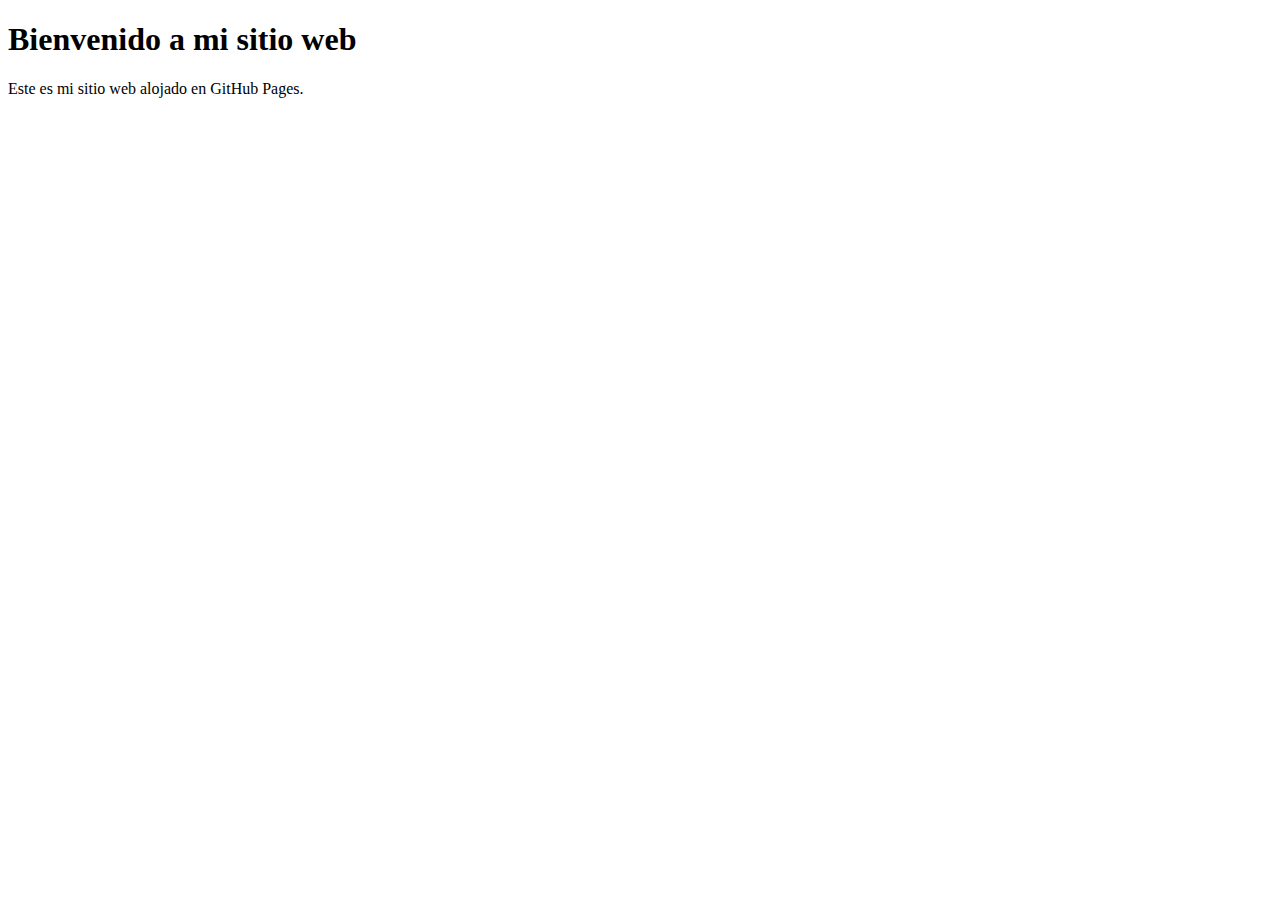
<file: Index.html>
<!DOCTYPE html>
<html lang="es">
<head>
  <meta charset="UTF-8">
  <meta name="viewport" content="width=device-width, initial-scale=1.0">
  <title>Mi sitio en GitHub Pages</title>
</head>
<body>
  <h1>Bienvenido a mi sitio web</h1>
  <p>Este es mi sitio web alojado en GitHub Pages.</p>
</body>
</html>
</file>
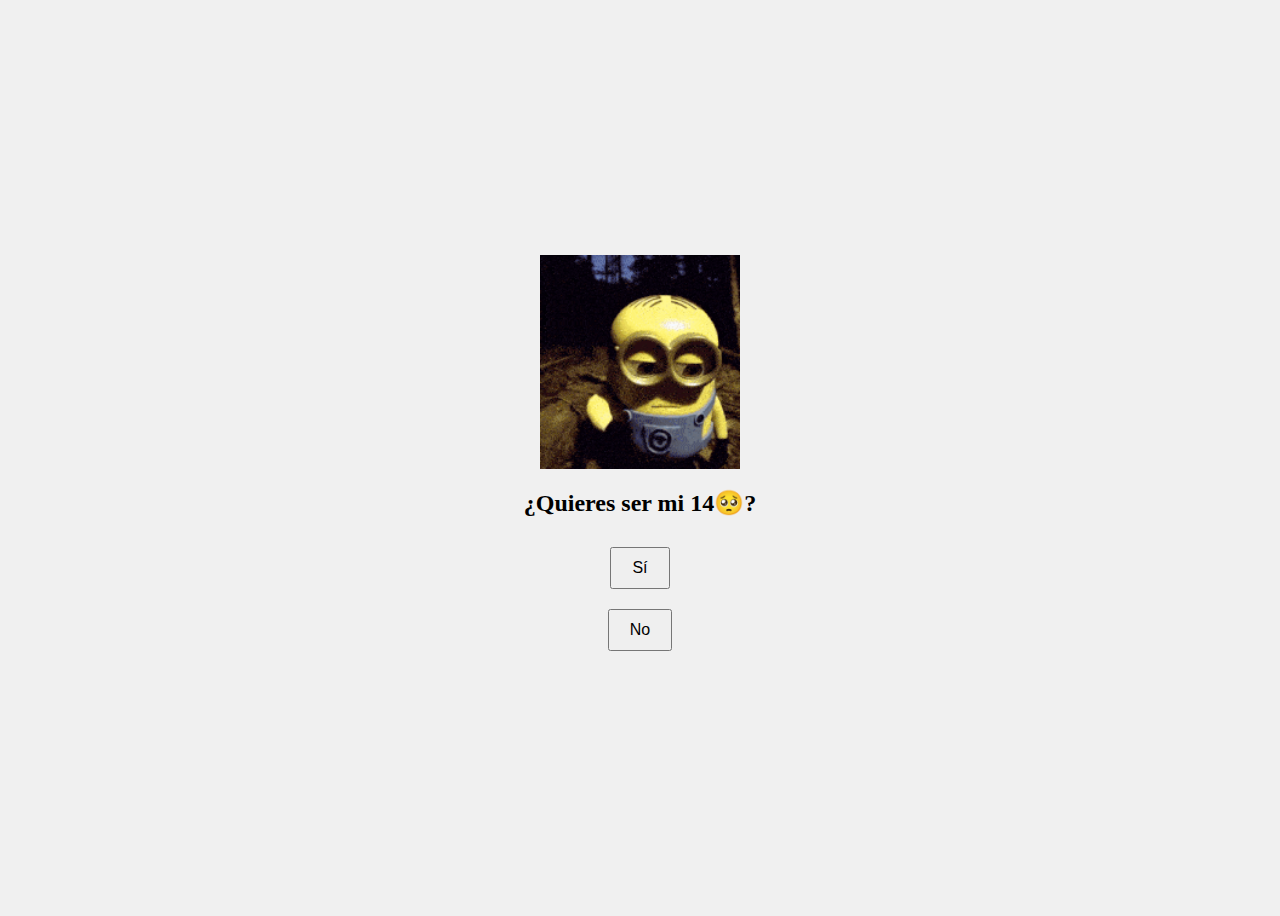
<file: Minion.html>
<!DOCTYPE html>
<html lang="es">
<head>
    <meta charset="UTF-8">
    <meta name="viewport" content="width=device-width, initial-scale=1.0">
    <title>Minion</title>
    <style>
        body {
            display: flex;
            flex-direction: column;
            align-items: center;
            justify-content: center;
            height: 100vh;
            background-color: #f0f0f0;
        }
        #minion {
            width: 200px; /* Ajusta el tamaño según necesites */
        }
        button {
            margin: 10px;
            padding: 10px 20px;
            font-size: 16px;
            cursor: pointer;
        }
        #si {
            transition: transform 0.3s;
        }
    </style>
</head>
<body>

    <img id="minion" src="minion.gif" alt="Minion">
    <h2>¿Quieres ser mi 14🥺?</h2>
    <button id="si">Sí</button>
    <button id="no" onclick="increaseSize()">No</button>
    
    <script>
        let scale = 1;

        function increaseSize() {
            scale += 0.1; // Aumenta el tamaño en un 10%
            const siButton = document.getElementById('si');
            siButton.style.transform = `scale(${scale})`; // Aplica el nuevo tamaño

            // Si el tamaño supera 2, oculta el botón "No"
            if (scale >= 2) {
                document.getElementById('no').style.display = 'none';
            }
        }

        document.getElementById('si').addEventListener('click', function() {
            alert('¡Felicidades!');
        });
    </script>

</body>
</html>
</file>
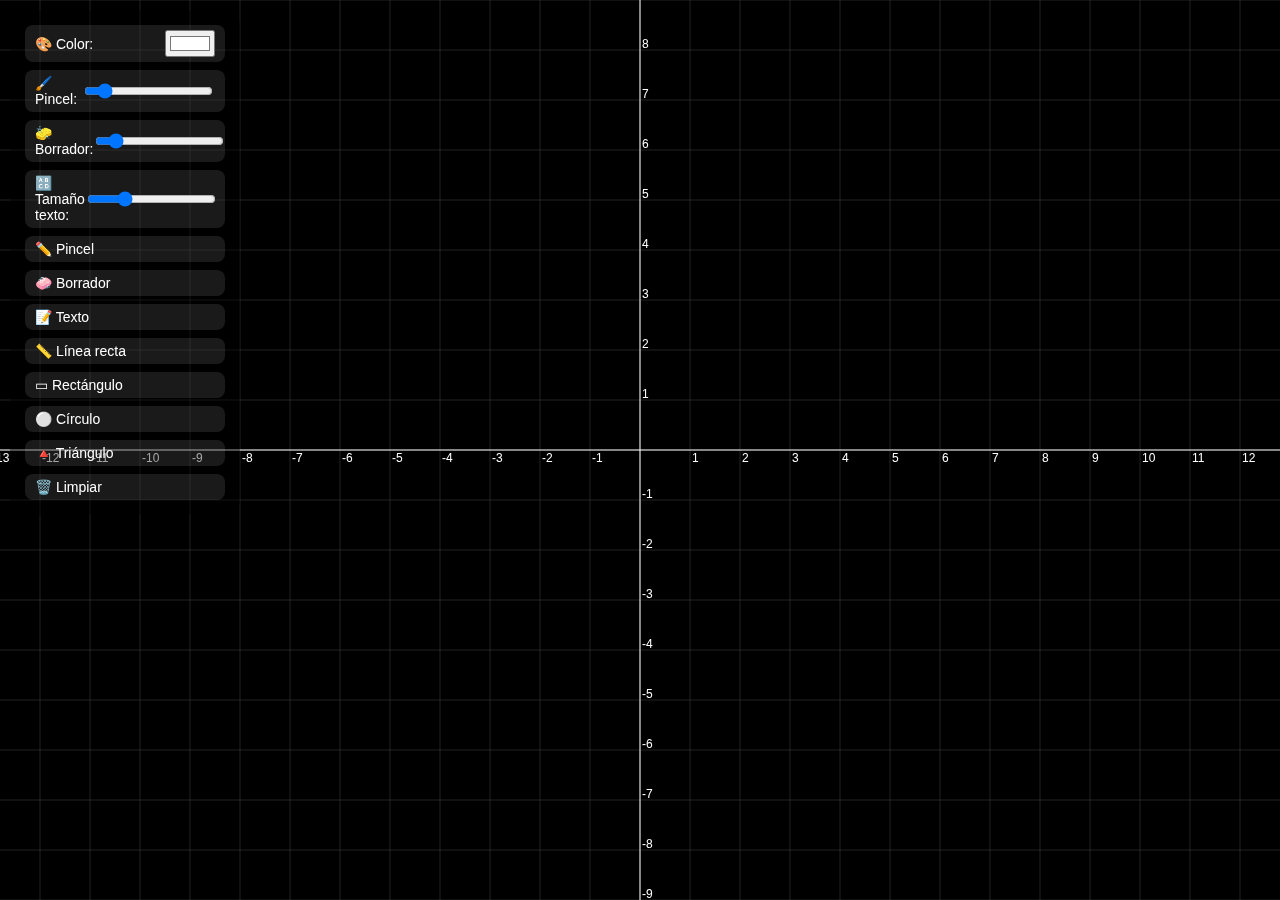
<file: pizarra.html>
<!DOCTYPE html>
<html lang="es">
<head>
  <meta charset="UTF-8" />
  <meta name="viewport" content="width=device-width, initial-scale=1.0"/>
  <title>Plano tipo GeoGebra</title>
  <link rel="icon" type="image/png" href="/favicon.png">
  <style>
    body {
      margin: 0;
      overflow: hidden;
      background: black;
      font-family: sans-serif;
    }
    canvas {
      display: block;
      background-color: black;
      cursor: crosshair;
    }
    .toolbar {
      position: absolute;
      top: 10px;
      left: 10px;
      background: rgba(0, 0, 0, 0.4);
      padding: 15px;
      border-radius: 15px;
      color: white;
      z-index: 20;
      display: flex;
      flex-direction: column;
      gap: 8px;
      width: 200px;
    }
    .toolbar label, .toolbar button {
      display: flex;
      align-items: center;
      justify-content: space-between;
      background: rgba(255, 255, 255, 0.1);
      border: none;
      border-radius: 8px;
      padding: 5px 10px;
      color: white;
      font-size: 14px;
    }
    .toolbar button {
      cursor: pointer;
      text-align: left;
    }
    .text-box {
      position: absolute;
      background: transparent;
      color: white;
      font-weight: bold;
      padding: 2px;
      resize: both;
      overflow: auto;
      font-size: 20px;
      min-width: 50px;
      min-height: 30px;
      z-index: 15;
      border: none;
      outline: none;
    }
  </style>
</head>
<body>
  <div class="toolbar">
    <label>🎨 Color: <input type="color" id="colorPicker" value="#ffffff"></label>
    <label>🖌️ Pincel: <input type="range" id="brushSize" min="1" max="10" value="2"></label>
    <label>🧽 Borrador: <input type="range" id="eraserSize" min="5" max="50" value="10"></label>
    <label>🔠 Tamaño texto: <input type="range" id="fontSize" min="10" max="48" value="20"></label>

    <button onclick="setMode('draw')">✏️ Pincel</button>
    <button onclick="setMode('erase')">🧼 Borrador</button>
    <button onclick="setMode('text')">📝 Texto</button>

    <button onclick="setMode('line')">📏 Línea recta</button>
    <button onclick="setMode('rect')">▭ Rectángulo</button>
    <button onclick="setMode('circle')">⚪ Círculo</button>
    <button onclick="setMode('triangle')">🔺 Triángulo</button>

    <button onclick="clearCanvas()">🗑️ Limpiar</button>
  </div>

  <canvas id="canvas"></canvas>

  <script>
    const canvas = document.getElementById("canvas");
    const ctx = canvas.getContext("2d");
    let width = window.innerWidth;
    let height = window.innerHeight;
    canvas.width = width;
    canvas.height = height;

    let scale = 50;
    let originX = width / 2;
    let originY = height / 2;

    let isDrawing = false;
    let mode = "draw";
    let isPanning = false;
    let startPan = { x: 0, y: 0 };

    const colorPicker = document.getElementById("colorPicker");
    const brushSize = document.getElementById("brushSize");
    const eraserSize = document.getElementById("eraserSize");
    const fontSize = document.getElementById("fontSize");

    const elements = [];
    let undoStack = []; // ← NUEVO

    function setMode(newMode) {
      mode = newMode;
    }

    function clearCanvas() {
      for (let i = elements.length - 1; i >= 0; i--) {
        if (elements[i].type !== 'grid') {
          elements.splice(i, 1);
        }
      }
      document.querySelectorAll(".text-box").forEach(el => el.remove());
      draw();
    }

    // TEMP shape preview
    let tempShape = null;

    canvas.addEventListener("mousedown", (e) => {
      if (e.button === 1) {
        isPanning = true;
        startPan = { x: e.clientX, y: e.clientY };
        return;
      }

      const x = (e.offsetX - originX) / scale;
      const y = (e.offsetY - originY) / scale;

      if (["line","rect","circle","triangle"].includes(mode)) {

        tempShape = {
          type: mode,
          color: colorPicker.value,
          size: parseInt(brushSize.value),
          x1: x,
          y1: y,
          x2: x,
          y2: y
        };
        isDrawing = true;
        return;
      }

      if (mode === "text") {
        const textBox = document.createElement("div");
        textBox.contentEditable = true;
        textBox.className = "text-box";
        textBox.style.left = `${e.clientX}px`;
        textBox.style.top = `${e.clientY}px`;
        textBox.style.color = colorPicker.value;
        textBox.style.fontSize = `${fontSize.value}px`;
        textBox.style.fontWeight = "bold";
        textBox.innerText = "Escribe aquí";
        document.body.appendChild(textBox);
        textBox.focus();

        let offsetX, offsetY, isDragging = false;

        textBox.addEventListener("mousedown", (ev) => {
          isDragging = true;
          offsetX = ev.offsetX;
          offsetY = ev.offsetY;
        });

        document.addEventListener("mousemove", (ev) => {
          if (isDragging) {
            textBox.style.left = `${ev.clientX - offsetX}px`;
            textBox.style.top = `${ev.clientY - offsetY}px`;
          }
        });

        document.addEventListener("mouseup", () => {
          isDragging = false;
        });

        textBox.addEventListener("dblclick", () => {
          const rect = textBox.getBoundingClientRect();
          elements.push({
            type: "text",
            text: textBox.innerText,
            x: (rect.left - originX) / scale,
            y: (rect.top - originY + parseInt(fontSize.value)) / scale,
            size: parseInt(fontSize.value),
            color: colorPicker.value
          });
          textBox.remove();
          draw();
        });

      } else if (mode === "draw" || mode === "erase") {
        isDrawing = true;
        const line = {
          type: mode,
          color: colorPicker.value,
          size: parseInt(mode === 'draw' ? brushSize.value : eraserSize.value),
          points: [{ x, y }]
        };
        elements.push(line);
      }
    });

    canvas.addEventListener("mousemove", (e) => {
      if (isPanning) {
        const dx = e.clientX - startPan.x;
        const dy = e.clientY - startPan.y;
        originX += dx;
        originY += dy;
        startPan = { x: e.clientX, y: e.clientY };
        draw();
        return;
      }

      if (tempShape && isDrawing) {
        const x = (e.offsetX - originX) / scale;
        const y = (e.offsetY - originY) / scale;
        tempShape.x2 = x;
        tempShape.y2 = y;
        draw();
        drawTempShape();
        return;
      }

      if (!isDrawing || mode === "text") return;
      const x = (e.offsetX - originX) / scale;
      const y = (e.offsetY - originY) / scale;
      const current = elements[elements.length - 1];
      current.points.push({ x, y });
      draw();
    });

    canvas.addEventListener("mouseup", (e) => {
      if (e.button === 1) isPanning = false;

      if (tempShape && isDrawing) {
        elements.push({ ...tempShape });
        tempShape = null;
        draw();
      }

      isDrawing = false;
    });

    canvas.addEventListener("wheel", (e) => {
      e.preventDefault();
      const zoomFactor = 1.1;
      const mouseX = e.offsetX;
      const mouseY = e.offsetY;
      const wx = (mouseX - originX) / scale;
      const wy = (mouseY - originY) / scale;

      scale *= e.deltaY < 0 ? zoomFactor : 1 / zoomFactor;
      originX = mouseX - wx * scale;
      originY = mouseY - wy * scale;
      draw();
    });

    function drawTempShape() {
      if (!tempShape) return;

      ctx.strokeStyle = tempShape.color;
      ctx.lineWidth = tempShape.size;
      ctx.beginPath();

      const {x1,y1,x2,y2} = tempShape;
      const X1 = x1 * scale + originX;
      const Y1 = y1 * scale + originY;
      const X2 = x2 * scale + originX;
      const Y2 = y2 * scale + originY;

      if (tempShape.type === "line") {
        ctx.moveTo(X1, Y1);
        ctx.lineTo(X2, Y2);
      }

      if (tempShape.type === "rect") {
        ctx.strokeRect(X1, Y1, X2 - X1, Y2 - Y1);
      }

      if (tempShape.type === "circle") {
        const r = Math.sqrt((X2-X1)**2 + (Y2-Y1)**2);
        ctx.arc(X1, Y1, r, 0, Math.PI*2);
      }

      if (tempShape.type === "triangle") {
        ctx.moveTo(X1, Y1);
        ctx.lineTo(X2, Y2);
        ctx.lineTo(X1 - (X2-X1), Y2);
        ctx.closePath();
      }

      ctx.stroke();
    }

    function drawGrid() {
      const step = 1;
      const left = -originX / scale;
      const right = (width - originX) / scale;
      const top = -originY / scale;
      const bottom = (height - originY) / scale;

      ctx.lineWidth = 0.5;
      ctx.strokeStyle = "#444";
      for (let x = Math.floor(left); x <= right; x++) {
        ctx.beginPath();
        ctx.moveTo(x * scale + originX, 0);
        // CORRECCIÓN: usar originX (antes estaba originY y eso deformaba la cuadricula)
        ctx.lineTo(x * scale + originX, height);
        ctx.stroke();
        if (x !== 0) {
          ctx.fillStyle = "white";
          ctx.font = "12px sans-serif";
          ctx.fillText(x, x * scale + originX + 2, originY + 12);
        }
      }

      for (let y = Math.floor(top); y <= bottom; y++) {
        ctx.beginPath();
        ctx.moveTo(0, y * scale + originY);
        ctx.lineTo(width, y * scale + originY);
        ctx.stroke();
        if (y !== 0) {
          ctx.fillStyle = "white";
          ctx.font = "12px sans-serif";
          ctx.fillText(-y, originX + 2, y * scale + originY - 2);
        }
      }

      ctx.strokeStyle = "white";
      ctx.lineWidth = 1;
      ctx.beginPath();
      ctx.moveTo(0, originY);
      ctx.lineTo(width, originY);
      ctx.stroke();

      ctx.beginPath();
      ctx.moveTo(originX, 0);
      ctx.lineTo(originX, height);
      ctx.stroke();
    }

    function drawElement(elem) {
      if (elem.type === "text") {
        ctx.font = `bold ${elem.size}px sans-serif`;
        ctx.fillStyle = elem.color;
        ctx.fillText(elem.text, elem.x * scale + originX, elem.y * scale + originY);
        return;
      }

      ctx.strokeStyle = elem.color;
      ctx.lineWidth = elem.size;

      if (elem.type === "line") {
        ctx.beginPath();
        ctx.moveTo(elem.x1 * scale + originX, elem.y1 * scale + originY);
        ctx.lineTo(elem.x2 * scale + originX, elem.y2 * scale + originY);
        ctx.stroke();
        return;
      }

      if (elem.type === "rect") {
        ctx.strokeRect(
          elem.x1 * scale + originX,
          elem.y1 * scale + originY,
          (elem.x2 - elem.x1) * scale,
          (elem.y2 - elem.y1) * scale
        );
        return;
      }

      if (elem.type === "circle") {
        const X1 = elem.x1 * scale + originX;
        const Y1 = elem.y1 * scale + originY;
        const X2 = elem.x2 * scale + originX;
        const Y2 = elem.y2 * scale + originY;

        const r = Math.sqrt((X2 - X1)**2 + (Y2 - Y1)**2);

        ctx.beginPath();
        ctx.arc(X1, Y1, r, 0, Math.PI*2);
        ctx.stroke();
        return;
      }

      if (elem.type === "triangle") {
        const X1 = elem.x1 * scale + originX;
        const Y1 = elem.y1 * scale + originY;
        const X2 = elem.x2 * scale + originX;
        const Y2 = elem.y2 * scale + originY;

        ctx.beginPath();
        ctx.moveTo(X1, Y1);
        ctx.lineTo(X2, Y2);
        ctx.lineTo(X1 - (X2 - X1), Y2);
        ctx.closePath();
        ctx.stroke();
        return;
      }

      if (elem.type === "draw" || elem.type === "erase") {
        if (elem.type === "erase") {
          ctx.save();
          ctx.globalCompositeOperation = "destination-out";
        } else {
          ctx.globalCompositeOperation = "source-over";
        }
        ctx.beginPath();
        elem.points.forEach((p, i) => {
          const x = p.x * scale + originX;
          const y = p.y * scale + originY;
          if (i === 0) ctx.moveTo(x, y);
          else ctx.lineTo(x, y);
        });
        ctx.stroke();
        if (elem.type === "erase") ctx.restore();
      }
    }

    function draw() {
      ctx.clearRect(0, 0, width, height);
      drawGrid();
      for (const elem of elements) drawElement(elem);
    }

    // CTRL + Z / CTRL + Y
    document.addEventListener("keydown", (e) => {
      if (e.ctrlKey && e.key === "z") {
        if (elements.length > 0) {
          const last = elements.pop();
          undoStack.push(last);
          draw();
        }
      }

      if (e.ctrlKey && e.key === "y") {
        if (undoStack.length > 0) {
          const restored = undoStack.pop();
          elements.push(restored);
          draw();
        }
      }
    });

    window.addEventListener("resize", () => {
      width = window.innerWidth;
      height = window.innerHeight;
      canvas.width = width;
      canvas.height = height;
      draw();
    });

    draw();
  </script>
</body>
</html>
</file>
